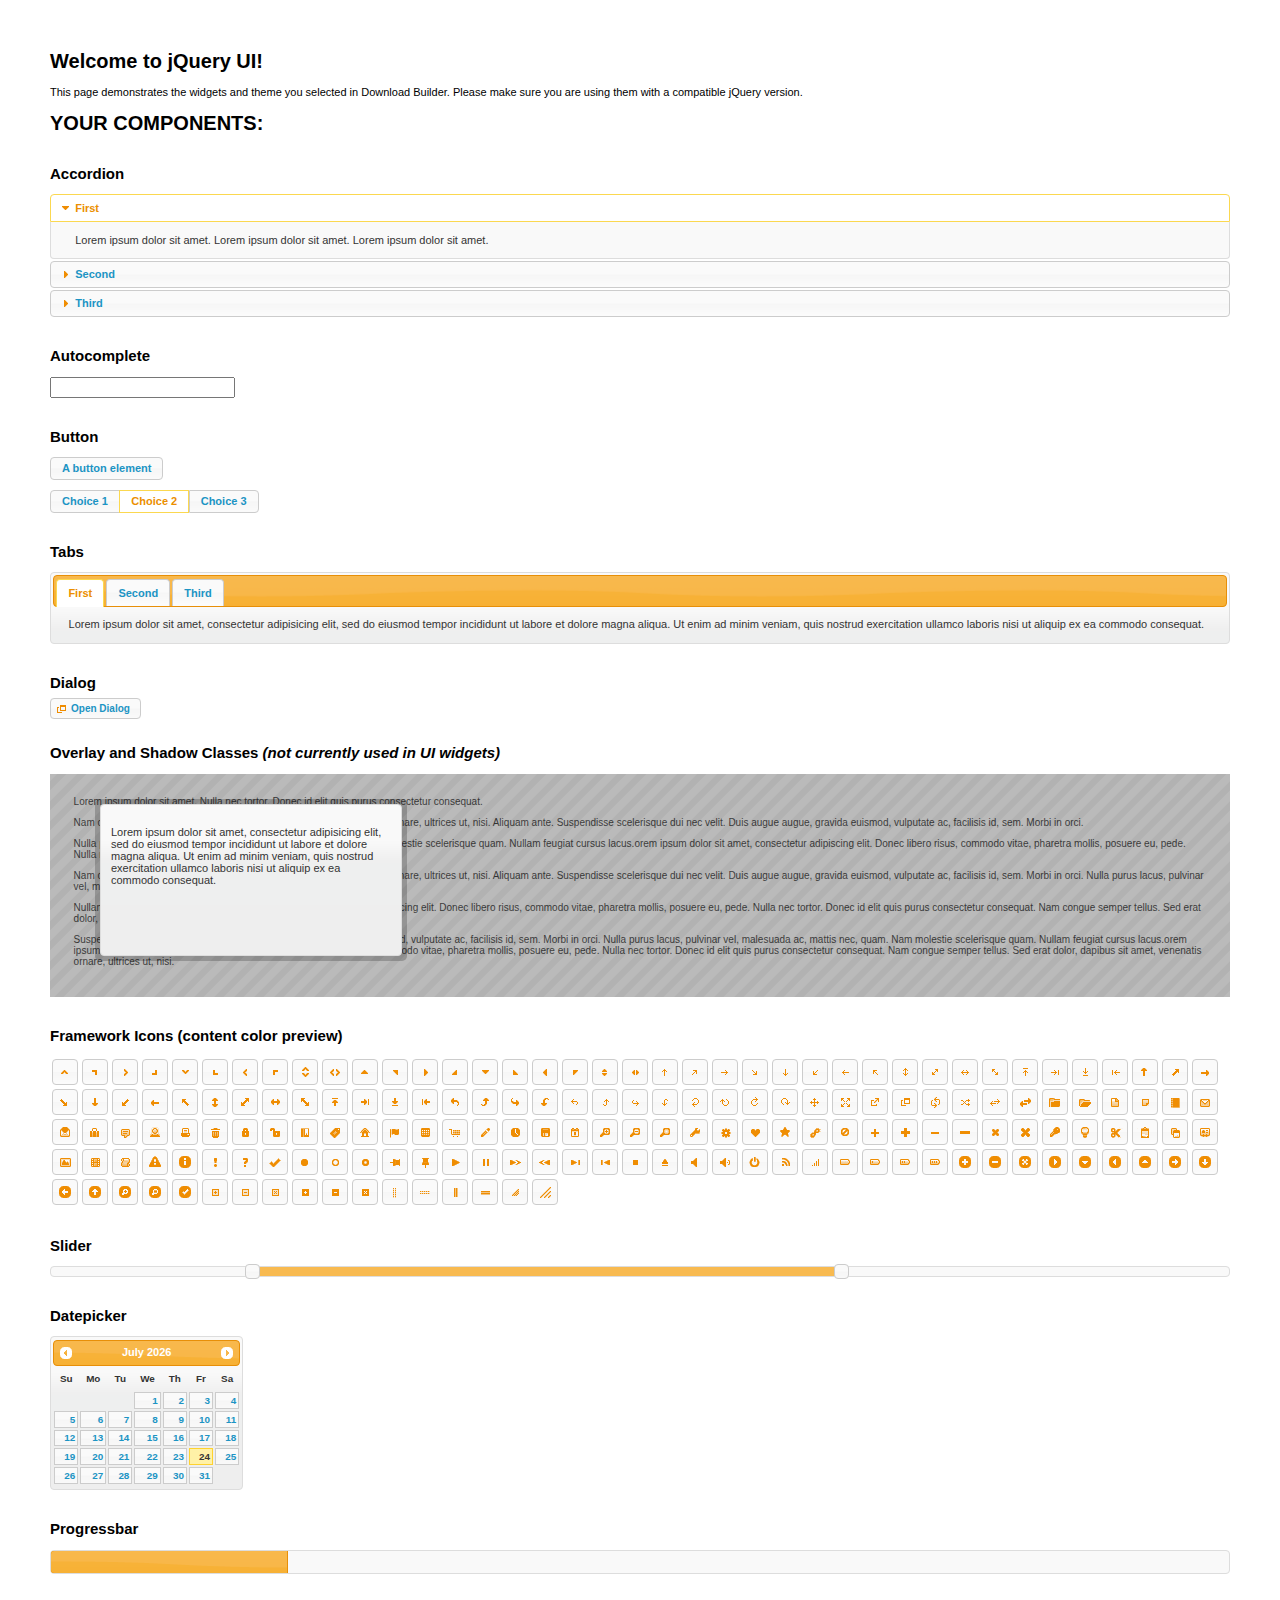
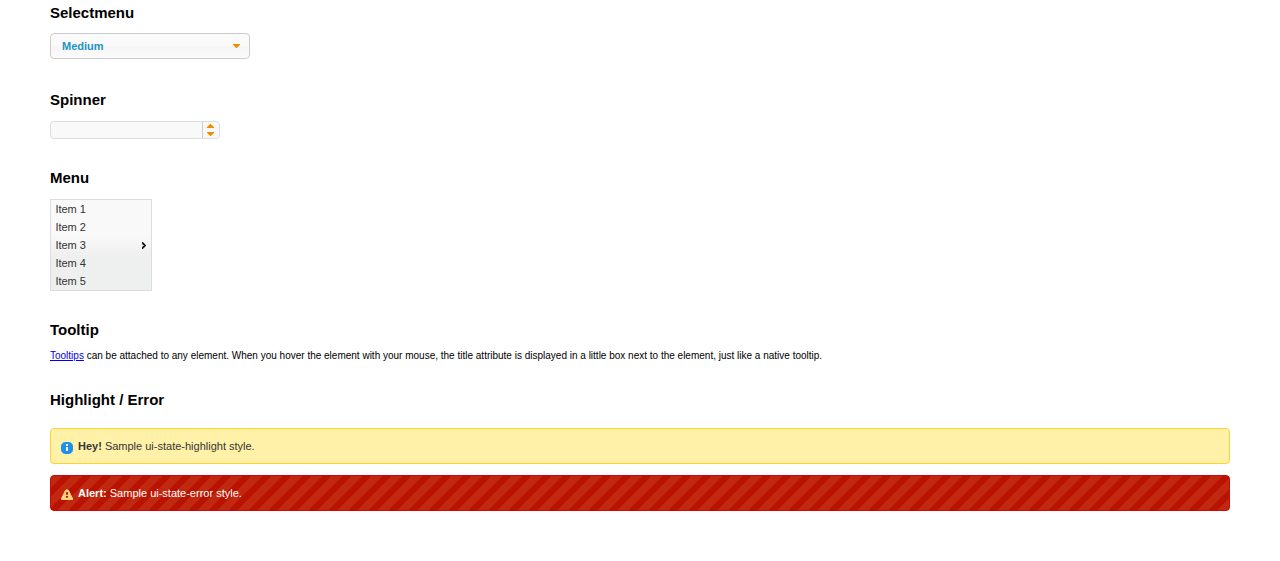
<file: FrontEnd/lib/jqueryui/jquery-ui-1.11.1/index.html>
<!doctype html>
<html lang="us">
<head>
	<meta charset="utf-8">
	<title>jQuery UI Example Page</title>
	<link href="jquery-ui.css" rel="stylesheet">
	<style>
	body{
		font: 62.5% "Trebuchet MS", sans-serif;
		margin: 50px;
	}
	.demoHeaders {
		margin-top: 2em;
	}
	#dialog-link {
		padding: .4em 1em .4em 20px;
		text-decoration: none;
		position: relative;
	}
	#dialog-link span.ui-icon {
		margin: 0 5px 0 0;
		position: absolute;
		left: .2em;
		top: 50%;
		margin-top: -8px;
	}
	#icons {
		margin: 0;
		padding: 0;
	}
	#icons li {
		margin: 2px;
		position: relative;
		padding: 4px 0;
		cursor: pointer;
		float: left;
		list-style: none;
	}
	#icons span.ui-icon {
		float: left;
		margin: 0 4px;
	}
	.fakewindowcontain .ui-widget-overlay {
		position: absolute;
	}
	select {
		width: 200px;
	}
	</style>
</head>
<body>

<h1>Welcome to jQuery UI!</h1>

<div class="ui-widget">
	<p>This page demonstrates the widgets and theme you selected in Download Builder. Please make sure you are using them with a compatible jQuery version.</p>
</div>

<h1>YOUR COMPONENTS:</h1>


<!-- Accordion -->
<h2 class="demoHeaders">Accordion</h2>
<div id="accordion">
	<h3>First</h3>
	<div>Lorem ipsum dolor sit amet. Lorem ipsum dolor sit amet. Lorem ipsum dolor sit amet.</div>
	<h3>Second</h3>
	<div>Phasellus mattis tincidunt nibh.</div>
	<h3>Third</h3>
	<div>Nam dui erat, auctor a, dignissim quis.</div>
</div>



<!-- Autocomplete -->
<h2 class="demoHeaders">Autocomplete</h2>
<div>
	<input id="autocomplete" title="type &quot;a&quot;">
</div>



<!-- Button -->
<h2 class="demoHeaders">Button</h2>
<button id="button">A button element</button>
<form style="margin-top: 1em;">
	<div id="radioset">
		<input type="radio" id="radio1" name="radio"><label for="radio1">Choice 1</label>
		<input type="radio" id="radio2" name="radio" checked="checked"><label for="radio2">Choice 2</label>
		<input type="radio" id="radio3" name="radio"><label for="radio3">Choice 3</label>
	</div>
</form>



<!-- Tabs -->
<h2 class="demoHeaders">Tabs</h2>
<div id="tabs">
	<ul>
		<li><a href="#tabs-1">First</a></li>
		<li><a href="#tabs-2">Second</a></li>
		<li><a href="#tabs-3">Third</a></li>
	</ul>
	<div id="tabs-1">Lorem ipsum dolor sit amet, consectetur adipisicing elit, sed do eiusmod tempor incididunt ut labore et dolore magna aliqua. Ut enim ad minim veniam, quis nostrud exercitation ullamco laboris nisi ut aliquip ex ea commodo consequat.</div>
	<div id="tabs-2">Phasellus mattis tincidunt nibh. Cras orci urna, blandit id, pretium vel, aliquet ornare, felis. Maecenas scelerisque sem non nisl. Fusce sed lorem in enim dictum bibendum.</div>
	<div id="tabs-3">Nam dui erat, auctor a, dignissim quis, sollicitudin eu, felis. Pellentesque nisi urna, interdum eget, sagittis et, consequat vestibulum, lacus. Mauris porttitor ullamcorper augue.</div>
</div>



<!-- Dialog NOTE: Dialog is not generated by UI in this demo so it can be visually styled in themeroller-->
<h2 class="demoHeaders">Dialog</h2>
<p><a href="#" id="dialog-link" class="ui-state-default ui-corner-all"><span class="ui-icon ui-icon-newwin"></span>Open Dialog</a></p>

<h2 class="demoHeaders">Overlay and Shadow Classes <em>(not currently used in UI widgets)</em></h2>
<div style="position: relative; width: 96%; height: 200px; padding:1% 2%; overflow:hidden;" class="fakewindowcontain">
	<p>Lorem ipsum dolor sit amet,  Nulla nec tortor. Donec id elit quis purus consectetur consequat. </p><p>Nam congue semper tellus. Sed erat dolor, dapibus sit amet, venenatis ornare, ultrices ut, nisi. Aliquam ante. Suspendisse scelerisque dui nec velit. Duis augue augue, gravida euismod, vulputate ac, facilisis id, sem. Morbi in orci. </p><p>Nulla purus lacus, pulvinar vel, malesuada ac, mattis nec, quam. Nam molestie scelerisque quam. Nullam feugiat cursus lacus.orem ipsum dolor sit amet, consectetur adipiscing elit. Donec libero risus, commodo vitae, pharetra mollis, posuere eu, pede. Nulla nec tortor. Donec id elit quis purus consectetur consequat. </p><p>Nam congue semper tellus. Sed erat dolor, dapibus sit amet, venenatis ornare, ultrices ut, nisi. Aliquam ante. Suspendisse scelerisque dui nec velit. Duis augue augue, gravida euismod, vulputate ac, facilisis id, sem. Morbi in orci. Nulla purus lacus, pulvinar vel, malesuada ac, mattis nec, quam. Nam molestie scelerisque quam. </p><p>Nullam feugiat cursus lacus.orem ipsum dolor sit amet, consectetur adipiscing elit. Donec libero risus, commodo vitae, pharetra mollis, posuere eu, pede. Nulla nec tortor. Donec id elit quis purus consectetur consequat. Nam congue semper tellus. Sed erat dolor, dapibus sit amet, venenatis ornare, ultrices ut, nisi. Aliquam ante. </p><p>Suspendisse scelerisque dui nec velit. Duis augue augue, gravida euismod, vulputate ac, facilisis id, sem. Morbi in orci. Nulla purus lacus, pulvinar vel, malesuada ac, mattis nec, quam. Nam molestie scelerisque quam. Nullam feugiat cursus lacus.orem ipsum dolor sit amet, consectetur adipiscing elit. Donec libero risus, commodo vitae, pharetra mollis, posuere eu, pede. Nulla nec tortor. Donec id elit quis purus consectetur consequat. Nam congue semper tellus. Sed erat dolor, dapibus sit amet, venenatis ornare, ultrices ut, nisi. </p>

	<!-- ui-dialog -->
	<div class="ui-overlay"><div class="ui-widget-overlay"></div><div class="ui-widget-shadow ui-corner-all" style="width: 302px; height: 152px; position: absolute; left: 50px; top: 30px;"></div></div>
	<div style="position: absolute; width: 280px; height: 130px;left: 50px; top: 30px; padding: 10px;" class="ui-widget ui-widget-content ui-corner-all">
		<div class="ui-dialog-content ui-widget-content" style="background: none; border: 0;">
			<p>Lorem ipsum dolor sit amet, consectetur adipisicing elit, sed do eiusmod tempor incididunt ut labore et dolore magna aliqua. Ut enim ad minim veniam, quis nostrud exercitation ullamco laboris nisi ut aliquip ex ea commodo consequat.</p>
		</div>
	</div>

</div>

<!-- ui-dialog -->
<div id="dialog" title="Dialog Title">
	<p>Lorem ipsum dolor sit amet, consectetur adipisicing elit, sed do eiusmod tempor incididunt ut labore et dolore magna aliqua. Ut enim ad minim veniam, quis nostrud exercitation ullamco laboris nisi ut aliquip ex ea commodo consequat.</p>
</div>



<h2 class="demoHeaders">Framework Icons (content color preview)</h2>
<ul id="icons" class="ui-widget ui-helper-clearfix">
	<li class="ui-state-default ui-corner-all" title=".ui-icon-carat-1-n"><span class="ui-icon ui-icon-carat-1-n"></span></li>
	<li class="ui-state-default ui-corner-all" title=".ui-icon-carat-1-ne"><span class="ui-icon ui-icon-carat-1-ne"></span></li>
	<li class="ui-state-default ui-corner-all" title=".ui-icon-carat-1-e"><span class="ui-icon ui-icon-carat-1-e"></span></li>
	<li class="ui-state-default ui-corner-all" title=".ui-icon-carat-1-se"><span class="ui-icon ui-icon-carat-1-se"></span></li>
	<li class="ui-state-default ui-corner-all" title=".ui-icon-carat-1-s"><span class="ui-icon ui-icon-carat-1-s"></span></li>
	<li class="ui-state-default ui-corner-all" title=".ui-icon-carat-1-sw"><span class="ui-icon ui-icon-carat-1-sw"></span></li>
	<li class="ui-state-default ui-corner-all" title=".ui-icon-carat-1-w"><span class="ui-icon ui-icon-carat-1-w"></span></li>
	<li class="ui-state-default ui-corner-all" title=".ui-icon-carat-1-nw"><span class="ui-icon ui-icon-carat-1-nw"></span></li>
	<li class="ui-state-default ui-corner-all" title=".ui-icon-carat-2-n-s"><span class="ui-icon ui-icon-carat-2-n-s"></span></li>
	<li class="ui-state-default ui-corner-all" title=".ui-icon-carat-2-e-w"><span class="ui-icon ui-icon-carat-2-e-w"></span></li>
	<li class="ui-state-default ui-corner-all" title=".ui-icon-triangle-1-n"><span class="ui-icon ui-icon-triangle-1-n"></span></li>
	<li class="ui-state-default ui-corner-all" title=".ui-icon-triangle-1-ne"><span class="ui-icon ui-icon-triangle-1-ne"></span></li>
	<li class="ui-state-default ui-corner-all" title=".ui-icon-triangle-1-e"><span class="ui-icon ui-icon-triangle-1-e"></span></li>
	<li class="ui-state-default ui-corner-all" title=".ui-icon-triangle-1-se"><span class="ui-icon ui-icon-triangle-1-se"></span></li>
	<li class="ui-state-default ui-corner-all" title=".ui-icon-triangle-1-s"><span class="ui-icon ui-icon-triangle-1-s"></span></li>
	<li class="ui-state-default ui-corner-all" title=".ui-icon-triangle-1-sw"><span class="ui-icon ui-icon-triangle-1-sw"></span></li>
	<li class="ui-state-default ui-corner-all" title=".ui-icon-triangle-1-w"><span class="ui-icon ui-icon-triangle-1-w"></span></li>
	<li class="ui-state-default ui-corner-all" title=".ui-icon-triangle-1-nw"><span class="ui-icon ui-icon-triangle-1-nw"></span></li>
	<li class="ui-state-default ui-corner-all" title=".ui-icon-triangle-2-n-s"><span class="ui-icon ui-icon-triangle-2-n-s"></span></li>
	<li class="ui-state-default ui-corner-all" title=".ui-icon-triangle-2-e-w"><span class="ui-icon ui-icon-triangle-2-e-w"></span></li>
	<li class="ui-state-default ui-corner-all" title=".ui-icon-arrow-1-n"><span class="ui-icon ui-icon-arrow-1-n"></span></li>
	<li class="ui-state-default ui-corner-all" title=".ui-icon-arrow-1-ne"><span class="ui-icon ui-icon-arrow-1-ne"></span></li>
	<li class="ui-state-default ui-corner-all" title=".ui-icon-arrow-1-e"><span class="ui-icon ui-icon-arrow-1-e"></span></li>
	<li class="ui-state-default ui-corner-all" title=".ui-icon-arrow-1-se"><span class="ui-icon ui-icon-arrow-1-se"></span></li>
	<li class="ui-state-default ui-corner-all" title=".ui-icon-arrow-1-s"><span class="ui-icon ui-icon-arrow-1-s"></span></li>
	<li class="ui-state-default ui-corner-all" title=".ui-icon-arrow-1-sw"><span class="ui-icon ui-icon-arrow-1-sw"></span></li>
	<li class="ui-state-default ui-corner-all" title=".ui-icon-arrow-1-w"><span class="ui-icon ui-icon-arrow-1-w"></span></li>
	<li class="ui-state-default ui-corner-all" title=".ui-icon-arrow-1-nw"><span class="ui-icon ui-icon-arrow-1-nw"></span></li>
	<li class="ui-state-default ui-corner-all" title=".ui-icon-arrow-2-n-s"><span class="ui-icon ui-icon-arrow-2-n-s"></span></li>
	<li class="ui-state-default ui-corner-all" title=".ui-icon-arrow-2-ne-sw"><span class="ui-icon ui-icon-arrow-2-ne-sw"></span></li>
	<li class="ui-state-default ui-corner-all" title=".ui-icon-arrow-2-e-w"><span class="ui-icon ui-icon-arrow-2-e-w"></span></li>
	<li class="ui-state-default ui-corner-all" title=".ui-icon-arrow-2-se-nw"><span class="ui-icon ui-icon-arrow-2-se-nw"></span></li>
	<li class="ui-state-default ui-corner-all" title=".ui-icon-arrowstop-1-n"><span class="ui-icon ui-icon-arrowstop-1-n"></span></li>
	<li class="ui-state-default ui-corner-all" title=".ui-icon-arrowstop-1-e"><span class="ui-icon ui-icon-arrowstop-1-e"></span></li>
	<li class="ui-state-default ui-corner-all" title=".ui-icon-arrowstop-1-s"><span class="ui-icon ui-icon-arrowstop-1-s"></span></li>
	<li class="ui-state-default ui-corner-all" title=".ui-icon-arrowstop-1-w"><span class="ui-icon ui-icon-arrowstop-1-w"></span></li>
	<li class="ui-state-default ui-corner-all" title=".ui-icon-arrowthick-1-n"><span class="ui-icon ui-icon-arrowthick-1-n"></span></li>
	<li class="ui-state-default ui-corner-all" title=".ui-icon-arrowthick-1-ne"><span class="ui-icon ui-icon-arrowthick-1-ne"></span></li>
	<li class="ui-state-default ui-corner-all" title=".ui-icon-arrowthick-1-e"><span class="ui-icon ui-icon-arrowthick-1-e"></span></li>
	<li class="ui-state-default ui-corner-all" title=".ui-icon-arrowthick-1-se"><span class="ui-icon ui-icon-arrowthick-1-se"></span></li>
	<li class="ui-state-default ui-corner-all" title=".ui-icon-arrowthick-1-s"><span class="ui-icon ui-icon-arrowthick-1-s"></span></li>
	<li class="ui-state-default ui-corner-all" title=".ui-icon-arrowthick-1-sw"><span class="ui-icon ui-icon-arrowthick-1-sw"></span></li>
	<li class="ui-state-default ui-corner-all" title=".ui-icon-arrowthick-1-w"><span class="ui-icon ui-icon-arrowthick-1-w"></span></li>
	<li class="ui-state-default ui-corner-all" title=".ui-icon-arrowthick-1-nw"><span class="ui-icon ui-icon-arrowthick-1-nw"></span></li>
	<li class="ui-state-default ui-corner-all" title=".ui-icon-arrowthick-2-n-s"><span class="ui-icon ui-icon-arrowthick-2-n-s"></span></li>
	<li class="ui-state-default ui-corner-all" title=".ui-icon-arrowthick-2-ne-sw"><span class="ui-icon ui-icon-arrowthick-2-ne-sw"></span></li>
	<li class="ui-state-default ui-corner-all" title=".ui-icon-arrowthick-2-e-w"><span class="ui-icon ui-icon-arrowthick-2-e-w"></span></li>
	<li class="ui-state-default ui-corner-all" title=".ui-icon-arrowthick-2-se-nw"><span class="ui-icon ui-icon-arrowthick-2-se-nw"></span></li>
	<li class="ui-state-default ui-corner-all" title=".ui-icon-arrowthickstop-1-n"><span class="ui-icon ui-icon-arrowthickstop-1-n"></span></li>
	<li class="ui-state-default ui-corner-all" title=".ui-icon-arrowthickstop-1-e"><span class="ui-icon ui-icon-arrowthickstop-1-e"></span></li>
	<li class="ui-state-default ui-corner-all" title=".ui-icon-arrowthickstop-1-s"><span class="ui-icon ui-icon-arrowthickstop-1-s"></span></li>
	<li class="ui-state-default ui-corner-all" title=".ui-icon-arrowthickstop-1-w"><span class="ui-icon ui-icon-arrowthickstop-1-w"></span></li>
	<li class="ui-state-default ui-corner-all" title=".ui-icon-arrowreturnthick-1-w"><span class="ui-icon ui-icon-arrowreturnthick-1-w"></span></li>
	<li class="ui-state-default ui-corner-all" title=".ui-icon-arrowreturnthick-1-n"><span class="ui-icon ui-icon-arrowreturnthick-1-n"></span></li>
	<li class="ui-state-default ui-corner-all" title=".ui-icon-arrowreturnthick-1-e"><span class="ui-icon ui-icon-arrowreturnthick-1-e"></span></li>
	<li class="ui-state-default ui-corner-all" title=".ui-icon-arrowreturnthick-1-s"><span class="ui-icon ui-icon-arrowreturnthick-1-s"></span></li>
	<li class="ui-state-default ui-corner-all" title=".ui-icon-arrowreturn-1-w"><span class="ui-icon ui-icon-arrowreturn-1-w"></span></li>
	<li class="ui-state-default ui-corner-all" title=".ui-icon-arrowreturn-1-n"><span class="ui-icon ui-icon-arrowreturn-1-n"></span></li>
	<li class="ui-state-default ui-corner-all" title=".ui-icon-arrowreturn-1-e"><span class="ui-icon ui-icon-arrowreturn-1-e"></span></li>
	<li class="ui-state-default ui-corner-all" title=".ui-icon-arrowreturn-1-s"><span class="ui-icon ui-icon-arrowreturn-1-s"></span></li>
	<li class="ui-state-default ui-corner-all" title=".ui-icon-arrowrefresh-1-w"><span class="ui-icon ui-icon-arrowrefresh-1-w"></span></li>
	<li class="ui-state-default ui-corner-all" title=".ui-icon-arrowrefresh-1-n"><span class="ui-icon ui-icon-arrowrefresh-1-n"></span></li>
	<li class="ui-state-default ui-corner-all" title=".ui-icon-arrowrefresh-1-e"><span class="ui-icon ui-icon-arrowrefresh-1-e"></span></li>
	<li class="ui-state-default ui-corner-all" title=".ui-icon-arrowrefresh-1-s"><span class="ui-icon ui-icon-arrowrefresh-1-s"></span></li>
	<li class="ui-state-default ui-corner-all" title=".ui-icon-arrow-4"><span class="ui-icon ui-icon-arrow-4"></span></li>
	<li class="ui-state-default ui-corner-all" title=".ui-icon-arrow-4-diag"><span class="ui-icon ui-icon-arrow-4-diag"></span></li>
	<li class="ui-state-default ui-corner-all" title=".ui-icon-extlink"><span class="ui-icon ui-icon-extlink"></span></li>
	<li class="ui-state-default ui-corner-all" title=".ui-icon-newwin"><span class="ui-icon ui-icon-newwin"></span></li>
	<li class="ui-state-default ui-corner-all" title=".ui-icon-refresh"><span class="ui-icon ui-icon-refresh"></span></li>
	<li class="ui-state-default ui-corner-all" title=".ui-icon-shuffle"><span class="ui-icon ui-icon-shuffle"></span></li>
	<li class="ui-state-default ui-corner-all" title=".ui-icon-transfer-e-w"><span class="ui-icon ui-icon-transfer-e-w"></span></li>
	<li class="ui-state-default ui-corner-all" title=".ui-icon-transferthick-e-w"><span class="ui-icon ui-icon-transferthick-e-w"></span></li>
	<li class="ui-state-default ui-corner-all" title=".ui-icon-folder-collapsed"><span class="ui-icon ui-icon-folder-collapsed"></span></li>
	<li class="ui-state-default ui-corner-all" title=".ui-icon-folder-open"><span class="ui-icon ui-icon-folder-open"></span></li>
	<li class="ui-state-default ui-corner-all" title=".ui-icon-document"><span class="ui-icon ui-icon-document"></span></li>
	<li class="ui-state-default ui-corner-all" title=".ui-icon-document-b"><span class="ui-icon ui-icon-document-b"></span></li>
	<li class="ui-state-default ui-corner-all" title=".ui-icon-note"><span class="ui-icon ui-icon-note"></span></li>
	<li class="ui-state-default ui-corner-all" title=".ui-icon-mail-closed"><span class="ui-icon ui-icon-mail-closed"></span></li>
	<li class="ui-state-default ui-corner-all" title=".ui-icon-mail-open"><span class="ui-icon ui-icon-mail-open"></span></li>
	<li class="ui-state-default ui-corner-all" title=".ui-icon-suitcase"><span class="ui-icon ui-icon-suitcase"></span></li>
	<li class="ui-state-default ui-corner-all" title=".ui-icon-comment"><span class="ui-icon ui-icon-comment"></span></li>
	<li class="ui-state-default ui-corner-all" title=".ui-icon-person"><span class="ui-icon ui-icon-person"></span></li>
	<li class="ui-state-default ui-corner-all" title=".ui-icon-print"><span class="ui-icon ui-icon-print"></span></li>
	<li class="ui-state-default ui-corner-all" title=".ui-icon-trash"><span class="ui-icon ui-icon-trash"></span></li>
	<li class="ui-state-default ui-corner-all" title=".ui-icon-locked"><span class="ui-icon ui-icon-locked"></span></li>
	<li class="ui-state-default ui-corner-all" title=".ui-icon-unlocked"><span class="ui-icon ui-icon-unlocked"></span></li>
	<li class="ui-state-default ui-corner-all" title=".ui-icon-bookmark"><span class="ui-icon ui-icon-bookmark"></span></li>
	<li class="ui-state-default ui-corner-all" title=".ui-icon-tag"><span class="ui-icon ui-icon-tag"></span></li>
	<li class="ui-state-default ui-corner-all" title=".ui-icon-home"><span class="ui-icon ui-icon-home"></span></li>
	<li class="ui-state-default ui-corner-all" title=".ui-icon-flag"><span class="ui-icon ui-icon-flag"></span></li>
	<li class="ui-state-default ui-corner-all" title=".ui-icon-calculator"><span class="ui-icon ui-icon-calculator"></span></li>
	<li class="ui-state-default ui-corner-all" title=".ui-icon-cart"><span class="ui-icon ui-icon-cart"></span></li>
	<li class="ui-state-default ui-corner-all" title=".ui-icon-pencil"><span class="ui-icon ui-icon-pencil"></span></li>
	<li class="ui-state-default ui-corner-all" title=".ui-icon-clock"><span class="ui-icon ui-icon-clock"></span></li>
	<li class="ui-state-default ui-corner-all" title=".ui-icon-disk"><span class="ui-icon ui-icon-disk"></span></li>
	<li class="ui-state-default ui-corner-all" title=".ui-icon-calendar"><span class="ui-icon ui-icon-calendar"></span></li>
	<li class="ui-state-default ui-corner-all" title=".ui-icon-zoomin"><span class="ui-icon ui-icon-zoomin"></span></li>
	<li class="ui-state-default ui-corner-all" title=".ui-icon-zoomout"><span class="ui-icon ui-icon-zoomout"></span></li>
	<li class="ui-state-default ui-corner-all" title=".ui-icon-search"><span class="ui-icon ui-icon-search"></span></li>
	<li class="ui-state-default ui-corner-all" title=".ui-icon-wrench"><span class="ui-icon ui-icon-wrench"></span></li>
	<li class="ui-state-default ui-corner-all" title=".ui-icon-gear"><span class="ui-icon ui-icon-gear"></span></li>
	<li class="ui-state-default ui-corner-all" title=".ui-icon-heart"><span class="ui-icon ui-icon-heart"></span></li>
	<li class="ui-state-default ui-corner-all" title=".ui-icon-star"><span class="ui-icon ui-icon-star"></span></li>
	<li class="ui-state-default ui-corner-all" title=".ui-icon-link"><span class="ui-icon ui-icon-link"></span></li>
	<li class="ui-state-default ui-corner-all" title=".ui-icon-cancel"><span class="ui-icon ui-icon-cancel"></span></li>
	<li class="ui-state-default ui-corner-all" title=".ui-icon-plus"><span class="ui-icon ui-icon-plus"></span></li>
	<li class="ui-state-default ui-corner-all" title=".ui-icon-plusthick"><span class="ui-icon ui-icon-plusthick"></span></li>
	<li class="ui-state-default ui-corner-all" title=".ui-icon-minus"><span class="ui-icon ui-icon-minus"></span></li>
	<li class="ui-state-default ui-corner-all" title=".ui-icon-minusthick"><span class="ui-icon ui-icon-minusthick"></span></li>
	<li class="ui-state-default ui-corner-all" title=".ui-icon-close"><span class="ui-icon ui-icon-close"></span></li>
	<li class="ui-state-default ui-corner-all" title=".ui-icon-closethick"><span class="ui-icon ui-icon-closethick"></span></li>
	<li class="ui-state-default ui-corner-all" title=".ui-icon-key"><span class="ui-icon ui-icon-key"></span></li>
	<li class="ui-state-default ui-corner-all" title=".ui-icon-lightbulb"><span class="ui-icon ui-icon-lightbulb"></span></li>
	<li class="ui-state-default ui-corner-all" title=".ui-icon-scissors"><span class="ui-icon ui-icon-scissors"></span></li>
	<li class="ui-state-default ui-corner-all" title=".ui-icon-clipboard"><span class="ui-icon ui-icon-clipboard"></span></li>
	<li class="ui-state-default ui-corner-all" title=".ui-icon-copy"><span class="ui-icon ui-icon-copy"></span></li>
	<li class="ui-state-default ui-corner-all" title=".ui-icon-contact"><span class="ui-icon ui-icon-contact"></span></li>
	<li class="ui-state-default ui-corner-all" title=".ui-icon-image"><span class="ui-icon ui-icon-image"></span></li>
	<li class="ui-state-default ui-corner-all" title=".ui-icon-video"><span class="ui-icon ui-icon-video"></span></li>
	<li class="ui-state-default ui-corner-all" title=".ui-icon-script"><span class="ui-icon ui-icon-script"></span></li>
	<li class="ui-state-default ui-corner-all" title=".ui-icon-alert"><span class="ui-icon ui-icon-alert"></span></li>
	<li class="ui-state-default ui-corner-all" title=".ui-icon-info"><span class="ui-icon ui-icon-info"></span></li>
	<li class="ui-state-default ui-corner-all" title=".ui-icon-notice"><span class="ui-icon ui-icon-notice"></span></li>
	<li class="ui-state-default ui-corner-all" title=".ui-icon-help"><span class="ui-icon ui-icon-help"></span></li>
	<li class="ui-state-default ui-corner-all" title=".ui-icon-check"><span class="ui-icon ui-icon-check"></span></li>
	<li class="ui-state-default ui-corner-all" title=".ui-icon-bullet"><span class="ui-icon ui-icon-bullet"></span></li>
	<li class="ui-state-default ui-corner-all" title=".ui-icon-radio-off"><span class="ui-icon ui-icon-radio-off"></span></li>
	<li class="ui-state-default ui-corner-all" title=".ui-icon-radio-on"><span class="ui-icon ui-icon-radio-on"></span></li>
	<li class="ui-state-default ui-corner-all" title=".ui-icon-pin-w"><span class="ui-icon ui-icon-pin-w"></span></li>
	<li class="ui-state-default ui-corner-all" title=".ui-icon-pin-s"><span class="ui-icon ui-icon-pin-s"></span></li>
	<li class="ui-state-default ui-corner-all" title=".ui-icon-play"><span class="ui-icon ui-icon-play"></span></li>
	<li class="ui-state-default ui-corner-all" title=".ui-icon-pause"><span class="ui-icon ui-icon-pause"></span></li>
	<li class="ui-state-default ui-corner-all" title=".ui-icon-seek-next"><span class="ui-icon ui-icon-seek-next"></span></li>
	<li class="ui-state-default ui-corner-all" title=".ui-icon-seek-prev"><span class="ui-icon ui-icon-seek-prev"></span></li>
	<li class="ui-state-default ui-corner-all" title=".ui-icon-seek-end"><span class="ui-icon ui-icon-seek-end"></span></li>
	<li class="ui-state-default ui-corner-all" title=".ui-icon-seek-first"><span class="ui-icon ui-icon-seek-first"></span></li>
	<li class="ui-state-default ui-corner-all" title=".ui-icon-stop"><span class="ui-icon ui-icon-stop"></span></li>
	<li class="ui-state-default ui-corner-all" title=".ui-icon-eject"><span class="ui-icon ui-icon-eject"></span></li>
	<li class="ui-state-default ui-corner-all" title=".ui-icon-volume-off"><span class="ui-icon ui-icon-volume-off"></span></li>
	<li class="ui-state-default ui-corner-all" title=".ui-icon-volume-on"><span class="ui-icon ui-icon-volume-on"></span></li>
	<li class="ui-state-default ui-corner-all" title=".ui-icon-power"><span class="ui-icon ui-icon-power"></span></li>
	<li class="ui-state-default ui-corner-all" title=".ui-icon-signal-diag"><span class="ui-icon ui-icon-signal-diag"></span></li>
	<li class="ui-state-default ui-corner-all" title=".ui-icon-signal"><span class="ui-icon ui-icon-signal"></span></li>
	<li class="ui-state-default ui-corner-all" title=".ui-icon-battery-0"><span class="ui-icon ui-icon-battery-0"></span></li>
	<li class="ui-state-default ui-corner-all" title=".ui-icon-battery-1"><span class="ui-icon ui-icon-battery-1"></span></li>
	<li class="ui-state-default ui-corner-all" title=".ui-icon-battery-2"><span class="ui-icon ui-icon-battery-2"></span></li>
	<li class="ui-state-default ui-corner-all" title=".ui-icon-battery-3"><span class="ui-icon ui-icon-battery-3"></span></li>
	<li class="ui-state-default ui-corner-all" title=".ui-icon-circle-plus"><span class="ui-icon ui-icon-circle-plus"></span></li>
	<li class="ui-state-default ui-corner-all" title=".ui-icon-circle-minus"><span class="ui-icon ui-icon-circle-minus"></span></li>
	<li class="ui-state-default ui-corner-all" title=".ui-icon-circle-close"><span class="ui-icon ui-icon-circle-close"></span></li>
	<li class="ui-state-default ui-corner-all" title=".ui-icon-circle-triangle-e"><span class="ui-icon ui-icon-circle-triangle-e"></span></li>
	<li class="ui-state-default ui-corner-all" title=".ui-icon-circle-triangle-s"><span class="ui-icon ui-icon-circle-triangle-s"></span></li>
	<li class="ui-state-default ui-corner-all" title=".ui-icon-circle-triangle-w"><span class="ui-icon ui-icon-circle-triangle-w"></span></li>
	<li class="ui-state-default ui-corner-all" title=".ui-icon-circle-triangle-n"><span class="ui-icon ui-icon-circle-triangle-n"></span></li>
	<li class="ui-state-default ui-corner-all" title=".ui-icon-circle-arrow-e"><span class="ui-icon ui-icon-circle-arrow-e"></span></li>
	<li class="ui-state-default ui-corner-all" title=".ui-icon-circle-arrow-s"><span class="ui-icon ui-icon-circle-arrow-s"></span></li>
	<li class="ui-state-default ui-corner-all" title=".ui-icon-circle-arrow-w"><span class="ui-icon ui-icon-circle-arrow-w"></span></li>
	<li class="ui-state-default ui-corner-all" title=".ui-icon-circle-arrow-n"><span class="ui-icon ui-icon-circle-arrow-n"></span></li>
	<li class="ui-state-default ui-corner-all" title=".ui-icon-circle-zoomin"><span class="ui-icon ui-icon-circle-zoomin"></span></li>
	<li class="ui-state-default ui-corner-all" title=".ui-icon-circle-zoomout"><span class="ui-icon ui-icon-circle-zoomout"></span></li>
	<li class="ui-state-default ui-corner-all" title=".ui-icon-circle-check"><span class="ui-icon ui-icon-circle-check"></span></li>
	<li class="ui-state-default ui-corner-all" title=".ui-icon-circlesmall-plus"><span class="ui-icon ui-icon-circlesmall-plus"></span></li>
	<li class="ui-state-default ui-corner-all" title=".ui-icon-circlesmall-minus"><span class="ui-icon ui-icon-circlesmall-minus"></span></li>
	<li class="ui-state-default ui-corner-all" title=".ui-icon-circlesmall-close"><span class="ui-icon ui-icon-circlesmall-close"></span></li>
	<li class="ui-state-default ui-corner-all" title=".ui-icon-squaresmall-plus"><span class="ui-icon ui-icon-squaresmall-plus"></span></li>
	<li class="ui-state-default ui-corner-all" title=".ui-icon-squaresmall-minus"><span class="ui-icon ui-icon-squaresmall-minus"></span></li>
	<li class="ui-state-default ui-corner-all" title=".ui-icon-squaresmall-close"><span class="ui-icon ui-icon-squaresmall-close"></span></li>
	<li class="ui-state-default ui-corner-all" title=".ui-icon-grip-dotted-vertical"><span class="ui-icon ui-icon-grip-dotted-vertical"></span></li>
	<li class="ui-state-default ui-corner-all" title=".ui-icon-grip-dotted-horizontal"><span class="ui-icon ui-icon-grip-dotted-horizontal"></span></li>
	<li class="ui-state-default ui-corner-all" title=".ui-icon-grip-solid-vertical"><span class="ui-icon ui-icon-grip-solid-vertical"></span></li>
	<li class="ui-state-default ui-corner-all" title=".ui-icon-grip-solid-horizontal"><span class="ui-icon ui-icon-grip-solid-horizontal"></span></li>
	<li class="ui-state-default ui-corner-all" title=".ui-icon-gripsmall-diagonal-se"><span class="ui-icon ui-icon-gripsmall-diagonal-se"></span></li>
	<li class="ui-state-default ui-corner-all" title=".ui-icon-grip-diagonal-se"><span class="ui-icon ui-icon-grip-diagonal-se"></span></li>
</ul>


<!-- Slider -->
<h2 class="demoHeaders">Slider</h2>
<div id="slider"></div>



<!-- Datepicker -->
<h2 class="demoHeaders">Datepicker</h2>
<div id="datepicker"></div>



<!-- Progressbar -->
<h2 class="demoHeaders">Progressbar</h2>
<div id="progressbar"></div>



<!-- Progressbar -->
<h2 class="demoHeaders">Selectmenu</h2>
<select id="selectmenu">
	<option>Slower</option>
	<option>Slow</option>
	<option selected="selected">Medium</option>
	<option>Fast</option>
	<option>Faster</option>
</select>



<!-- Spinner -->
<h2 class="demoHeaders">Spinner</h2>
<input id="spinner">



<!-- Menu -->
<h2 class="demoHeaders">Menu</h2>
<ul style="width:100px;" id="menu">
	<li>Item 1</li>
	<li>Item 2</li>
	<li>Item 3
		<ul>
			<li>Item 3-1</li>
			<li>Item 3-2</li>
			<li>Item 3-3</li>
			<li>Item 3-4</li>
			<li>Item 3-5</li>
		</ul>
	</li>
	<li>Item 4</li>
	<li>Item 5</li>
</ul>



<!-- Tooltip -->
<h2 class="demoHeaders">Tooltip</h2>
<p id="tooltip">
	<a href="#" title="That&apos;s what this widget is">Tooltips</a> can be attached to any element. When you hover
the element with your mouse, the title attribute is displayed in a little box next to the element, just like a native tooltip.
</p>


<!-- Highlight / Error -->
<h2 class="demoHeaders">Highlight / Error</h2>
<div class="ui-widget">
	<div class="ui-state-highlight ui-corner-all" style="margin-top: 20px; padding: 0 .7em;">
		<p><span class="ui-icon ui-icon-info" style="float: left; margin-right: .3em;"></span>
		<strong>Hey!</strong> Sample ui-state-highlight style.</p>
	</div>
</div>
<br>
<div class="ui-widget">
	<div class="ui-state-error ui-corner-all" style="padding: 0 .7em;">
		<p><span class="ui-icon ui-icon-alert" style="float: left; margin-right: .3em;"></span>
		<strong>Alert:</strong> Sample ui-state-error style.</p>
	</div>
</div>

<script src="external/jquery/jquery.js"></script>
<script src="jquery-ui.js"></script>
<script>

$( "#accordion" ).accordion();



var availableTags = [
	"ActionScript",
	"AppleScript",
	"Asp",
	"BASIC",
	"C",
	"C++",
	"Clojure",
	"COBOL",
	"ColdFusion",
	"Erlang",
	"Fortran",
	"Groovy",
	"Haskell",
	"Java",
	"JavaScript",
	"Lisp",
	"Perl",
	"PHP",
	"Python",
	"Ruby",
	"Scala",
	"Scheme"
];
$( "#autocomplete" ).autocomplete({
	source: availableTags
});



$( "#button" ).button();
$( "#radioset" ).buttonset();



$( "#tabs" ).tabs();



$( "#dialog" ).dialog({
	autoOpen: false,
	width: 400,
	buttons: [
		{
			text: "Ok",
			click: function() {
				$( this ).dialog( "close" );
			}
		},
		{
			text: "Cancel",
			click: function() {
				$( this ).dialog( "close" );
			}
		}
	]
});

// Link to open the dialog
$( "#dialog-link" ).click(function( event ) {
	$( "#dialog" ).dialog( "open" );
	event.preventDefault();
});



$( "#datepicker" ).datepicker({
	inline: true
});



$( "#slider" ).slider({
	range: true,
	values: [ 17, 67 ]
});



$( "#progressbar" ).progressbar({
	value: 20
});



$( "#spinner" ).spinner();



$( "#menu" ).menu();



$( "#tooltip" ).tooltip();



$( "#selectmenu" ).selectmenu();


// Hover states on the static widgets
$( "#dialog-link, #icons li" ).hover(
	function() {
		$( this ).addClass( "ui-state-hover" );
	},
	function() {
		$( this ).removeClass( "ui-state-hover" );
	}
);
</script>
</body>
</html>
</file>
